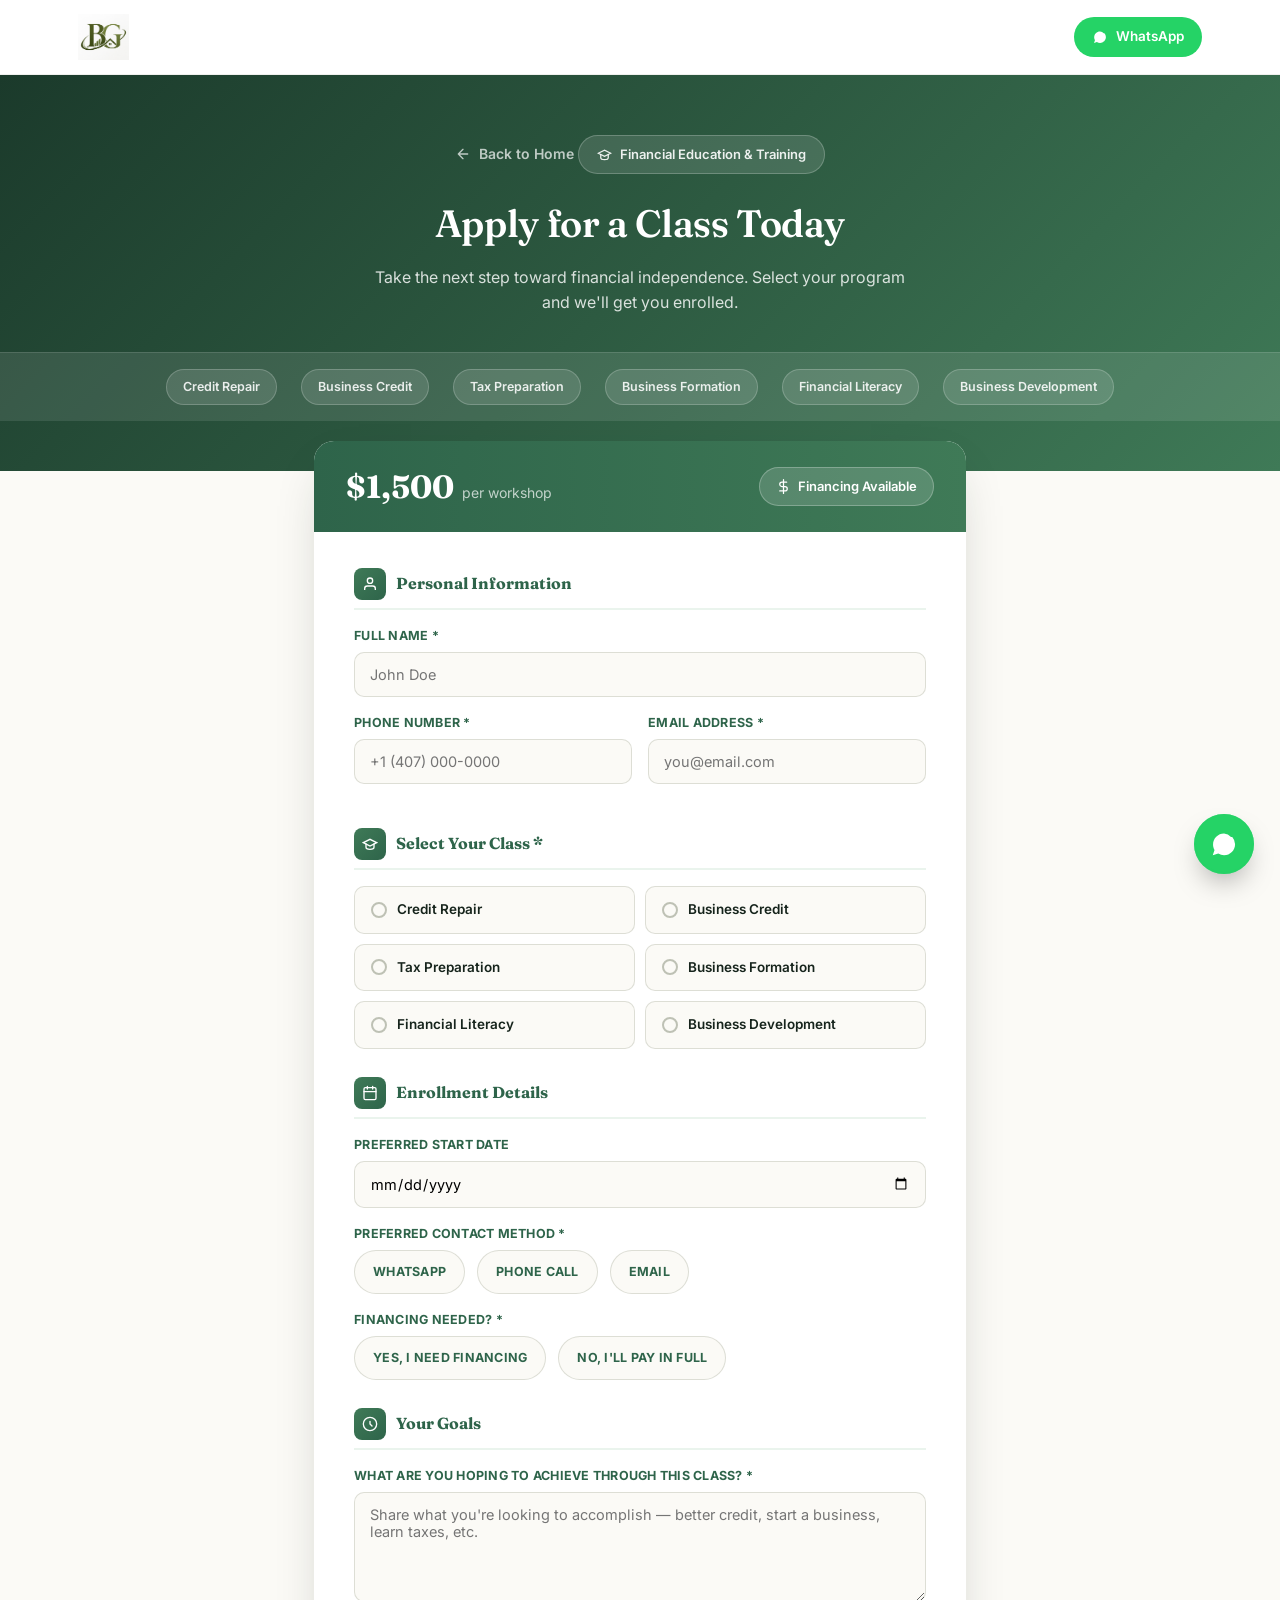
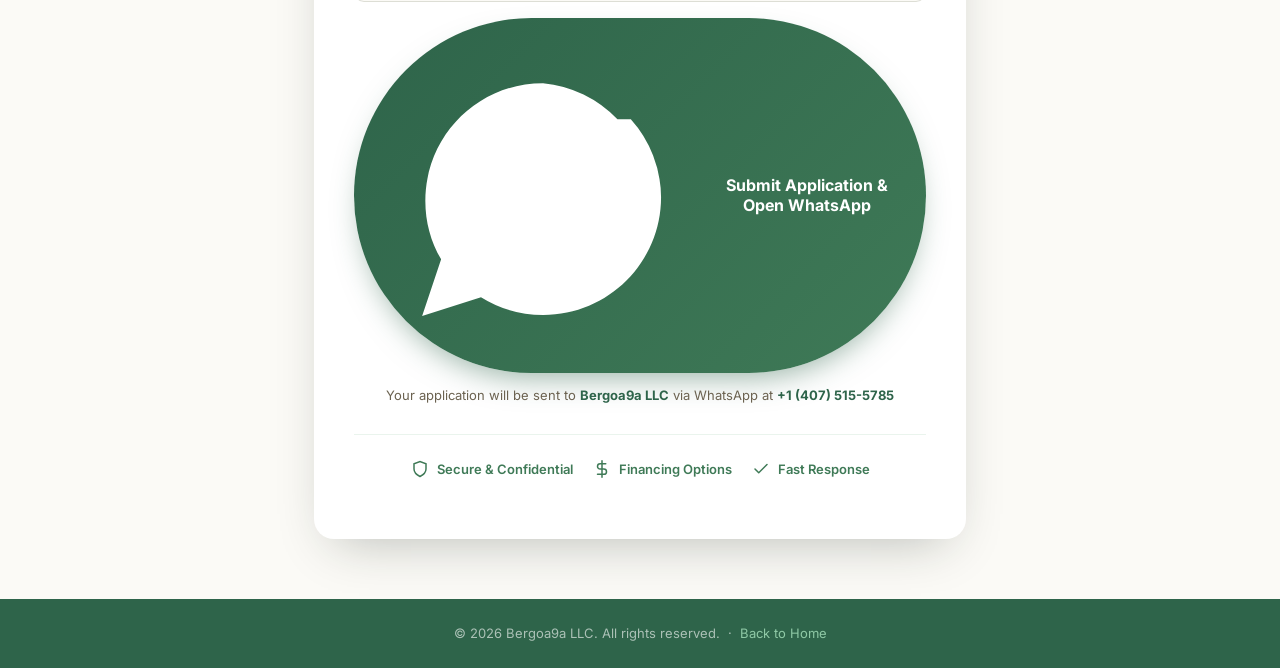
<file: class-application.html>
<!DOCTYPE html>
<html lang="en">
<head>
<meta charset="UTF-8">
<meta name="viewport" content="width=device-width, initial-scale=1.0">
<title>Class Application | Bergoa9a LLC Financial Education</title>
<link rel="icon" href="gbol.png" type="image/png" />
<meta name="description" content="Apply for Bergoa9a LLC's financial education classes and workshops. Credit repair, business credit, tax preparation, and more.">
<link rel="preconnect" href="https://fonts.googleapis.com">
<link href="https://fonts.googleapis.com/css2?family=Fraunces:opsz,wght@9..144,400;9..144,500;9..144,600;9..144,700&family=Inter:wght@400;500;600;700&display=swap" rel="stylesheet">
<link rel="stylesheet" href="style.css">
<style>
.app-page{min-height:100vh;background:var(--cream);}

.app-hero{
  background:linear-gradient(135deg,#1B3A2B 0%,#3F7A57 100%);
  padding:60px 0 50px;text-align:center;
}
.app-hero .back-link{
  display:inline-flex;align-items:center;gap:8px;color:rgba(255,255,255,0.7);
  font-size:14px;font-weight:600;margin-bottom:28px;transition:color .2s;
}
.app-hero .back-link:hover{color:#fff;}
.app-hero .back-link svg{width:16px;height:16px;}
.app-hero h1{color:#fff;font-size:clamp(26px,4vw,38px);margin-bottom:10px;}
.app-hero p{color:rgba(255,255,255,0.82);font-size:16px;max-width:540px;margin:0 auto;}
.app-hero .hero-badge{
  display:inline-flex;align-items:center;gap:8px;background:rgba(255,255,255,0.12);
  border:1px solid rgba(255,255,255,0.22);border-radius:999px;padding:8px 18px;
  color:rgba(255,255,255,0.9);font-size:13px;font-weight:600;margin-bottom:20px;
}

/* Classes showcase */
.classes-strip{
  background:rgba(255,255,255,0.1);border-top:1px solid rgba(255,255,255,0.12);
  padding:16px 0;margin-top:36px;overflow:hidden;
}
.classes-strip-inner{
  display:flex;gap:24px;justify-content:center;flex-wrap:wrap;padding:0 24px;
}
.class-pill{
  background:rgba(255,255,255,0.12);border:1px solid rgba(255,255,255,0.2);
  border-radius:999px;padding:7px 16px;font-size:12.5px;font-weight:600;
  color:rgba(255,255,255,0.88);white-space:nowrap;
}

.app-form-wrap{max-width:700px;margin:-30px auto 60px;padding:0 24px;}

.app-form-card{
  background:var(--white);border-radius:20px;
  box-shadow:0 20px 50px -20px rgba(22,36,28,0.3);overflow:hidden;
}

.price-banner{
  background:linear-gradient(90deg,var(--deep-green),var(--mid-green));
  padding:20px 32px;display:flex;align-items:center;justify-content:space-between;flex-wrap:wrap;gap:12px;
}
.price-banner .price-big{font-family:'Fraunces',serif;font-size:32px;font-weight:700;color:#fff;}
.price-banner .price-per{font-size:14px;color:rgba(255,255,255,0.7);margin-left:4px;}
.price-banner .finance-tag{
  background:rgba(255,255,255,0.15);border:1px solid rgba(255,255,255,0.25);
  border-radius:999px;padding:8px 16px;font-size:13px;font-weight:600;color:#fff;
  display:flex;align-items:center;gap:7px;
}

.form-inner{padding:36px 40px;}
@media(max-width:600px){.form-inner{padding:22px 18px;}}

.section-title{
  font-family:'Fraunces',serif;font-size:16px;font-weight:700;color:var(--deep-green);
  margin:28px 0 16px;padding-bottom:8px;border-bottom:2px solid var(--pale-green);
  display:flex;align-items:center;gap:10px;
}
.section-title:first-child{margin-top:0;}
.section-title .icon{
  width:32px;height:32px;border-radius:8px;flex-shrink:0;
  background:linear-gradient(135deg,var(--mid-green),var(--deep-green));
  display:flex;align-items:center;justify-content:center;
}
.section-title .icon svg{width:16px;height:16px;stroke:white;}

.form-row-2{display:grid;grid-template-columns:1fr 1fr;gap:16px;}
@media(max-width:600px){.form-row-2{grid-template-columns:1fr;}}

.field{display:flex;flex-direction:column;gap:6px;margin-bottom:16px;}
.field label{font-size:12.5px;font-weight:700;color:var(--deep-green);letter-spacing:0.02em;text-transform:uppercase;}
.field input,.field select,.field textarea{
  padding:13px 15px;border-radius:10px;border:1.5px solid rgba(51,64,31,0.15);
  font-family:'Inter',sans-serif;font-size:14.5px;background:var(--cream);
  transition:border-color .2s,box-shadow .2s;width:100%;
}
.field input:focus,.field select:focus,.field textarea:focus{
  border-color:var(--mid-green);outline:none;box-shadow:0 0 0 3px rgba(63,122,87,0.15);
}
.field textarea{resize:vertical;min-height:110px;}

/* Class cards selector */
.class-grid{display:grid;grid-template-columns:1fr 1fr;gap:10px;margin-bottom:16px;}
@media(max-width:500px){.class-grid{grid-template-columns:1fr;}}
.class-option{display:none;}
.class-label{
  display:flex;align-items:center;gap:10px;padding:12px 16px;
  border-radius:10px;border:1.5px solid rgba(51,64,31,0.15);background:var(--cream);
  cursor:pointer;transition:all .2s;font-size:13.5px;font-weight:600;color:var(--ink);
}
.class-label:hover{border-color:var(--mid-green);background:var(--pale-green);}
.class-option:checked + .class-label{
  border-color:var(--deep-green);background:var(--pale-green);color:var(--deep-green);
  box-shadow:0 0 0 3px rgba(63,122,87,0.12);
}
.class-label .dot{
  width:16px;height:16px;border-radius:50%;border:2px solid rgba(51,64,31,0.3);
  flex-shrink:0;transition:all .2s;
}
.class-option:checked + .class-label .dot{
  background:var(--deep-green);border-color:var(--deep-green);
}

.radio-row{display:flex;gap:12px;flex-wrap:wrap;}
.radio-opt{display:none;}
.radio-lbl{
  display:flex;align-items:center;gap:8px;padding:11px 18px;border-radius:999px;
  border:1.5px solid rgba(51,64,31,0.15);background:var(--cream);cursor:pointer;
  font-size:14px;font-weight:600;color:var(--ink);transition:all .2s;
}
.radio-lbl:hover{border-color:var(--mid-green);}
.radio-opt:checked + .radio-lbl{border-color:var(--deep-green);background:var(--pale-green);color:var(--deep-green);}

.submit-btn{
  width:100%;background:linear-gradient(135deg,var(--deep-green),var(--mid-green));
  color:var(--white);padding:17px 28px;border-radius:999px;font-size:16px;font-weight:700;
  border:none;cursor:pointer;display:flex;align-items:center;justify-content:center;gap:12px;
  transition:transform .2s,box-shadow .2s;margin-top:8px;
  box-shadow:0 14px 30px -10px rgba(46,100,74,0.5);
}
.submit-btn:hover{transform:translateY(-2px);box-shadow:0 18px 36px -12px rgba(46,100,74,0.6);}
.submit-note{text-align:center;font-size:13px;color:#6b6250;margin-top:12px;}
.submit-note strong{color:var(--deep-green);}
.trust-badges{display:flex;gap:20px;flex-wrap:wrap;justify-content:center;margin-top:28px;padding:24px;border-top:1px solid var(--pale-green);}
.trust-badge{display:flex;align-items:center;gap:8px;font-size:13px;font-weight:600;color:var(--mid-green);}
.trust-badge svg{width:18px;height:18px;flex-shrink:0;}
</style>
</head>
<body class="app-page">

<!-- Navbar -->
<header class="navbar" id="navbar">
  <div class="nav-inner">
    <a href="index.html" class="logo-link" aria-label="Bergoa9a LLC home">
      <img src="gbol.png" alt="Bergoa9a LLC logo"
           onerror="this.replaceWith(Object.assign(document.createElement('div'),{className:'logo-fallback',innerHTML:'<div class=badge>BG</div><div><span class=wordmark>Bergoa9a LLC</span><small>Loans · Classes · Credit Repair</small></div>'}))">
    </a>
    <div class="nav-actions">
      <a class="btn btn-whatsapp btn-small" href="https://wa.me/14075155785" target="_blank" rel="noopener">
        <svg viewBox="0 0 24 24" width="16" height="16" fill="currentColor"><path d="M17.6 6.3A8.8 8.8 0 0 0 12.04 3.6c-4.86 0-8.8 3.94-8.8 8.8 0 1.55.4 3.05 1.18 4.36L3 21l4.4-1.4a8.8 8.8 0 0 0 4.65 1.33h.01c4.86 0 8.8-3.94 8.8-8.8a8.8 8.8 0 0 0-2.26-5.83z"/></svg>
        WhatsApp
      </a>
    </div>
  </div>
</header>

<!-- Hero -->
<div class="app-hero">
  <div class="container" style="text-align:center;">
    <a href="index.html" class="back-link">
      <svg viewBox="0 0 24 24" fill="none" stroke="currentColor" stroke-width="2"><path d="M19 12H5M12 5l-7 7 7 7" stroke-linecap="round" stroke-linejoin="round"/></svg>
      Back to Home
    </a>
    <div class="hero-badge">
      <svg viewBox="0 0 24 24" fill="none" stroke="currentColor" stroke-width="2" width="15" height="15"><path d="M22 10L12 5 2 10l10 5 10-5z"/><path d="M6 12v5c0 1.66 2.7 3 6 3s6-1.34 6-3v-5" stroke-linecap="round"/></svg>
      Financial Education &amp; Training
    </div>
    <h1>Apply for a Class Today</h1>
    <p>Take the next step toward financial independence. Select your program and we'll get you enrolled.</p>
  </div>
  <div class="classes-strip">
    <div class="classes-strip-inner">
      <span class="class-pill">Credit Repair</span>
      <span class="class-pill">Business Credit</span>
      <span class="class-pill">Tax Preparation</span>
      <span class="class-pill">Business Formation</span>
      <span class="class-pill">Financial Literacy</span>
      <span class="class-pill">Business Development</span>
    </div>
  </div>
</div>

<!-- Form Card -->
<div class="app-form-wrap">
  <div class="app-form-card">

    <div class="price-banner">
      <div>
        <span class="price-big">$1,500</span>
        <span class="price-per">per workshop</span>
      </div>
      <div class="finance-tag">
        <svg viewBox="0 0 24 24" fill="none" stroke="currentColor" stroke-width="2" width="15" height="15"><path d="M12 1v22M17 5H9.5a3.5 3.5 0 0 0 0 7h5a3.5 3.5 0 0 1 0 7H6" stroke-linecap="round"/></svg>
        Financing Available
      </div>
    </div>

    <div class="form-inner">
      <form id="classForm" novalidate>

        <!-- Personal Information -->
        <div class="section-title">
          <div class="icon"><svg viewBox="0 0 24 24" fill="none" stroke="currentColor" stroke-width="2"><path d="M20 21v-2a4 4 0 0 0-4-4H8a4 4 0 0 0-4 4v2"/><circle cx="12" cy="7" r="4"/></svg></div>
          Personal Information
        </div>

        <div class="field">
          <label>Full Name *</label>
          <input type="text" name="fullName" required placeholder="John Doe">
        </div>
        <div class="form-row-2">
          <div class="field">
            <label>Phone Number *</label>
            <input type="tel" name="phone" required placeholder="+1 (407) 000-0000">
          </div>
          <div class="field">
            <label>Email Address *</label>
            <input type="email" name="email" required placeholder="you@email.com">
          </div>
        </div>

        <!-- Class Selection -->
        <div class="section-title">
          <div class="icon"><svg viewBox="0 0 24 24" fill="none" stroke="currentColor" stroke-width="2"><path d="M22 10L12 5 2 10l10 5 10-5z"/><path d="M6 12v5c0 1.66 2.7 3 6 3s6-1.34 6-3v-5" stroke-linecap="round"/></svg></div>
          Select Your Class *
        </div>

        <div class="class-grid">
          <div>
            <input type="radio" name="classSelected" id="cls1" value="Credit Repair Class" class="class-option">
            <label for="cls1" class="class-label"><span class="dot"></span>Credit Repair</label>
          </div>
          <div>
            <input type="radio" name="classSelected" id="cls2" value="Business Credit Class" class="class-option">
            <label for="cls2" class="class-label"><span class="dot"></span>Business Credit</label>
          </div>
          <div>
            <input type="radio" name="classSelected" id="cls3" value="Tax Preparation Class" class="class-option">
            <label for="cls3" class="class-label"><span class="dot"></span>Tax Preparation</label>
          </div>
          <div>
            <input type="radio" name="classSelected" id="cls4" value="Business Formation Class" class="class-option">
            <label for="cls4" class="class-label"><span class="dot"></span>Business Formation</label>
          </div>
          <div>
            <input type="radio" name="classSelected" id="cls5" value="Financial Literacy Class" class="class-option">
            <label for="cls5" class="class-label"><span class="dot"></span>Financial Literacy</label>
          </div>
          <div>
            <input type="radio" name="classSelected" id="cls6" value="Business Development Class" class="class-option">
            <label for="cls6" class="class-label"><span class="dot"></span>Business Development</label>
          </div>
        </div>

        <!-- Enrollment Details -->
        <div class="section-title">
          <div class="icon"><svg viewBox="0 0 24 24" fill="none" stroke="currentColor" stroke-width="2"><rect x="3" y="4" width="18" height="18" rx="2"/><path d="M16 2v4M8 2v4M3 10h18" stroke-linecap="round"/></svg></div>
          Enrollment Details
        </div>

        <div class="field">
          <label>Preferred Start Date</label>
          <input type="date" name="startDate">
        </div>

        <div class="field">
          <label>Preferred Contact Method *</label>
          <div class="radio-row">
            <input type="radio" name="contactMethod" id="cm1" value="WhatsApp" class="radio-opt">
            <label for="cm1" class="radio-lbl">WhatsApp</label>

            <input type="radio" name="contactMethod" id="cm2" value="Phone Call" class="radio-opt">
            <label for="cm2" class="radio-lbl">Phone Call</label>

            <input type="radio" name="contactMethod" id="cm3" value="Email" class="radio-opt">
            <label for="cm3" class="radio-lbl">Email</label>
          </div>
        </div>

        <div class="field">
          <label>Financing Needed? *</label>
          <div class="radio-row">
            <input type="radio" name="financing" id="fin1" value="Yes" class="radio-opt">
            <label for="fin1" class="radio-lbl">Yes, I need financing</label>

            <input type="radio" name="financing" id="fin2" value="No" class="radio-opt">
            <label for="fin2" class="radio-lbl">No, I'll pay in full</label>
          </div>
        </div>

        <!-- Goals -->
        <div class="section-title">
          <div class="icon"><svg viewBox="0 0 24 24" fill="none" stroke="currentColor" stroke-width="2"><circle cx="12" cy="12" r="10"/><path d="M12 8v4l3 3" stroke-linecap="round"/></svg></div>
          Your Goals
        </div>

        <div class="field">
          <label>What are you hoping to achieve through this class? *</label>
          <textarea name="goals" required placeholder="Share what you're looking to accomplish — better credit, start a business, learn taxes, etc."></textarea>
        </div>

        <button type="submit" class="submit-btn">
          <svg viewBox="0 0 24 24" fill="currentColor"><path d="M17.6 6.3A8.8 8.8 0 0 0 12.04 3.6c-4.86 0-8.8 3.94-8.8 8.8 0 1.55.4 3.05 1.18 4.36L3 21l4.4-1.4a8.8 8.8 0 0 0 4.65 1.33h.01c4.86 0 8.8-3.94 8.8-8.8a8.8 8.8 0 0 0-2.26-5.83z"/></svg>
          Submit Application &amp; Open WhatsApp
        </button>
        <p class="submit-note">Your application will be sent to <strong>Bergoa9a LLC</strong> via WhatsApp at <strong>+1 (407) 515-5785</strong></p>

        <div class="trust-badges">
          <div class="trust-badge">
            <svg viewBox="0 0 24 24" fill="none" stroke="currentColor" stroke-width="2"><path d="M12 22s8-4 8-10V5l-8-3-8 3v7c0 6 8 10 8 10z" stroke-linecap="round"/></svg>
            Secure &amp; Confidential
          </div>
          <div class="trust-badge">
            <svg viewBox="0 0 24 24" fill="none" stroke="currentColor" stroke-width="2"><path d="M12 1v22M17 5H9.5a3.5 3.5 0 0 0 0 7h5a3.5 3.5 0 0 1 0 7H6" stroke-linecap="round"/></svg>
            Financing Options
          </div>
          <div class="trust-badge">
            <svg viewBox="0 0 24 24" fill="none" stroke="currentColor" stroke-width="2"><path d="M20 6L9 17l-5-5" stroke-linecap="round" stroke-linejoin="round"/></svg>
            Fast Response
          </div>
        </div>

      </form>
    </div>
  </div>
</div>

<footer style="background:var(--deep-green);color:rgba(255,255,255,0.6);text-align:center;padding:24px;">
  <p style="font-size:13px;">© 2026 Bergoa9a LLC. All rights reserved. &nbsp;·&nbsp; <a href="index.html" style="color:var(--light-green);">Back to Home</a></p>
</footer>

<a class="wa-float" href="https://wa.me/14075155785" target="_blank" rel="noopener" aria-label="Chat on WhatsApp">
  <span class="wa-float-ring"></span>
  <svg viewBox="0 0 24 24" fill="currentColor"><path d="M17.6 6.3A8.8 8.8 0 0 0 12.04 3.6c-4.86 0-8.8 3.94-8.8 8.8 0 1.55.4 3.05 1.18 4.36L3 21l4.4-1.4a8.8 8.8 0 0 0 4.65 1.33h.01c4.86 0 8.8-3.94 8.8-8.8a8.8 8.8 0 0 0-2.26-5.83z"/></svg>
</a>

<div class="toast" id="toast"></div>

<script>
(function(){
  const WA = 'https://wa.me/14075155785?text=';
  const form = document.getElementById('classForm');
  const toast = document.getElementById('toast');

  function showToast(msg, isError){
    toast.textContent = msg;
    toast.style.background = isError ? '#c23' : 'var(--deep-green)';
    toast.classList.add('show');
    setTimeout(()=>toast.classList.remove('show'), 3800);
  }

  function v(name){ return (form.elements[name] && form.elements[name].value && form.elements[name].value.trim()) || ''; }

  function getRadio(name){
    const els = form.elements[name];
    if(!els) return '';
    for(let el of els){ if(el.checked) return el.value; }
    return '';
  }

  form.addEventListener('submit', function(e){
    e.preventDefault();

    const classSelected = getRadio('classSelected');
    const contactMethod = getRadio('contactMethod');
    const financing = getRadio('financing');

    if(!v('fullName') || !v('phone') || !v('email') || !classSelected || !contactMethod || !financing || !v('goals')){
      showToast('Please complete all required fields and select a class.', true);
      return;
    }

    const msg =
`Bergoa9a LLC CLASS APPLICATION

━━━ STUDENT INFORMATION ━━━
Name: ${v('fullName')}
Phone: ${v('phone')}
Email: ${v('email')}

━━━ CLASS DETAILS ━━━
Selected Class: ${classSelected}
Preferred Start Date: ${v('startDate') || 'Flexible'}
Preferred Contact: ${contactMethod}
Financing Needed: ${financing}

━━━ GOALS ━━━
${v('goals')}

Submitted via Bergoa9a LLC Website`;

    showToast('Thank you! Your information has been prepared and you are being redirected to WhatsApp.');
    setTimeout(()=>{
      window.open(WA + encodeURIComponent(msg), '_blank');
      form.reset();
    }, 900);
  });

  // Navbar scroll
  const navbar = document.getElementById('navbar');
  window.addEventListener('scroll', ()=>{
    navbar.classList.toggle('scrolled', window.scrollY > 80);
  });
})();
</script>
</body>
</html>
</file>
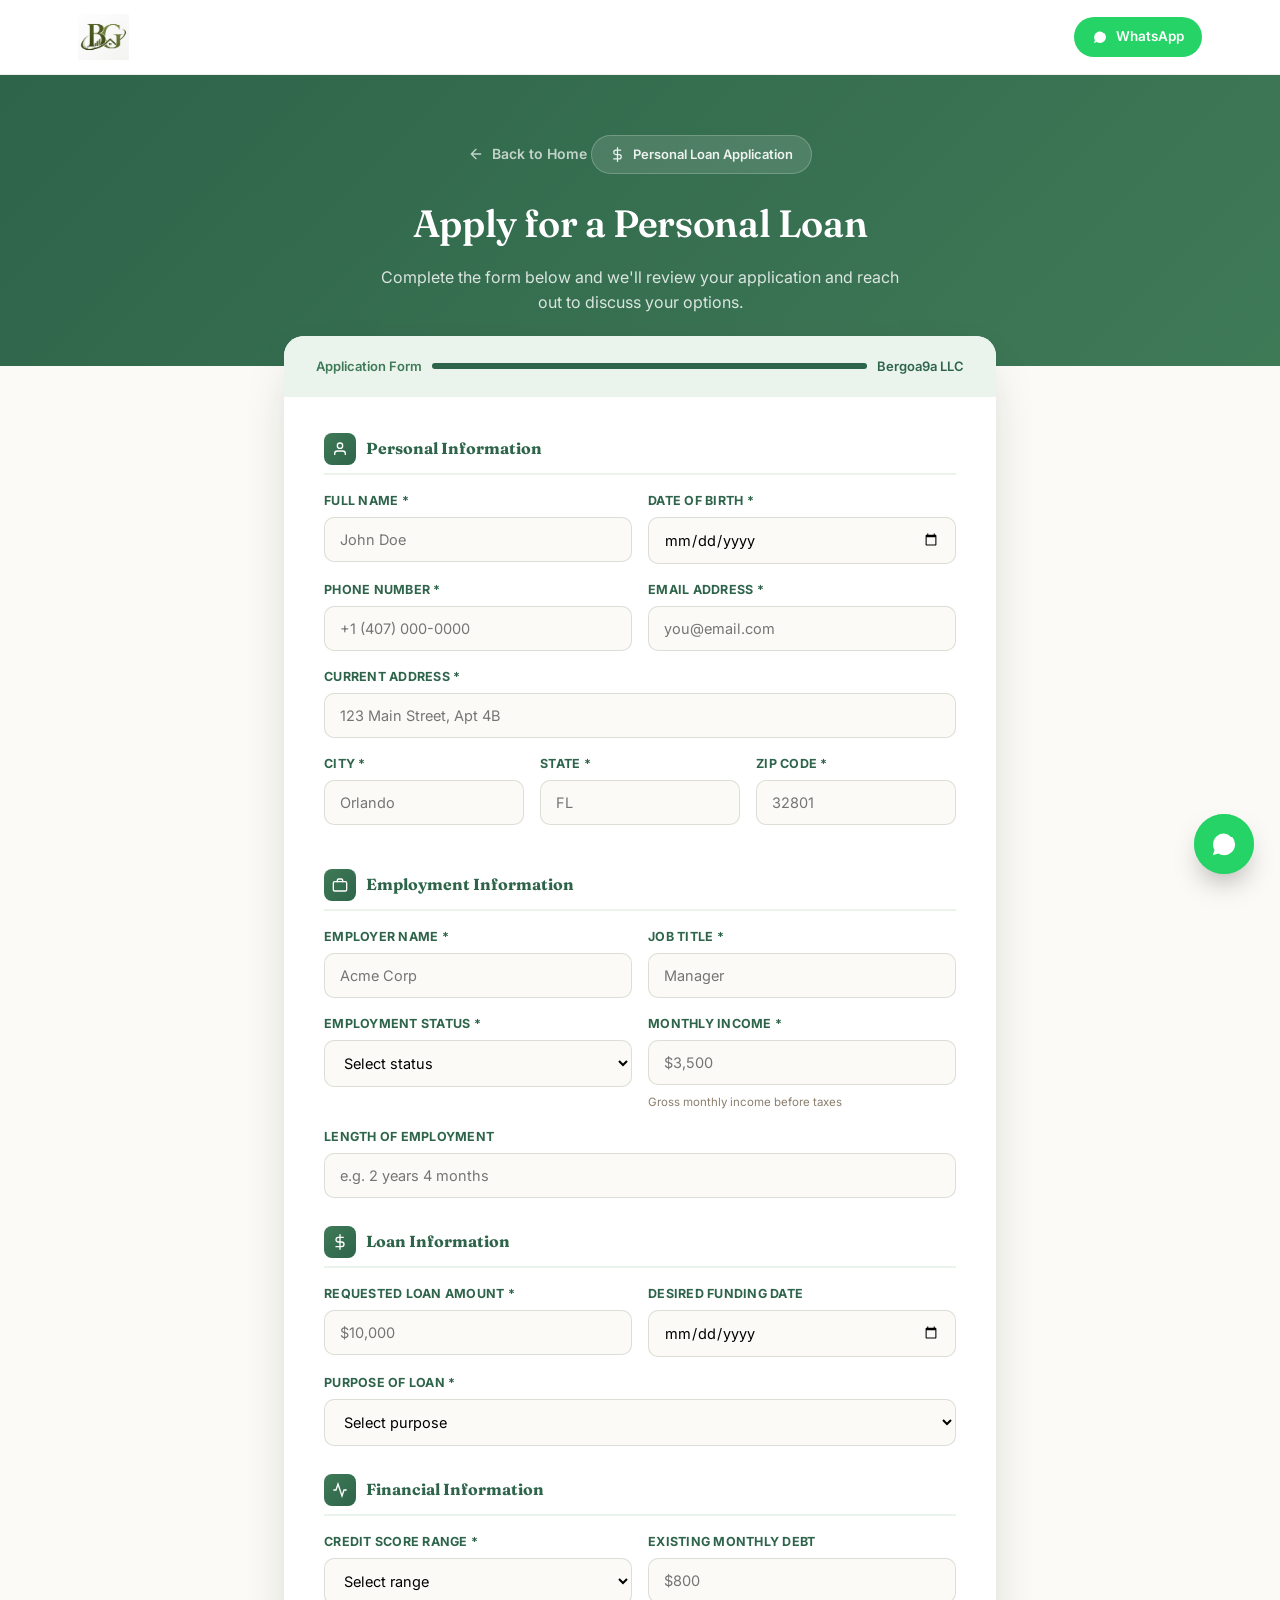
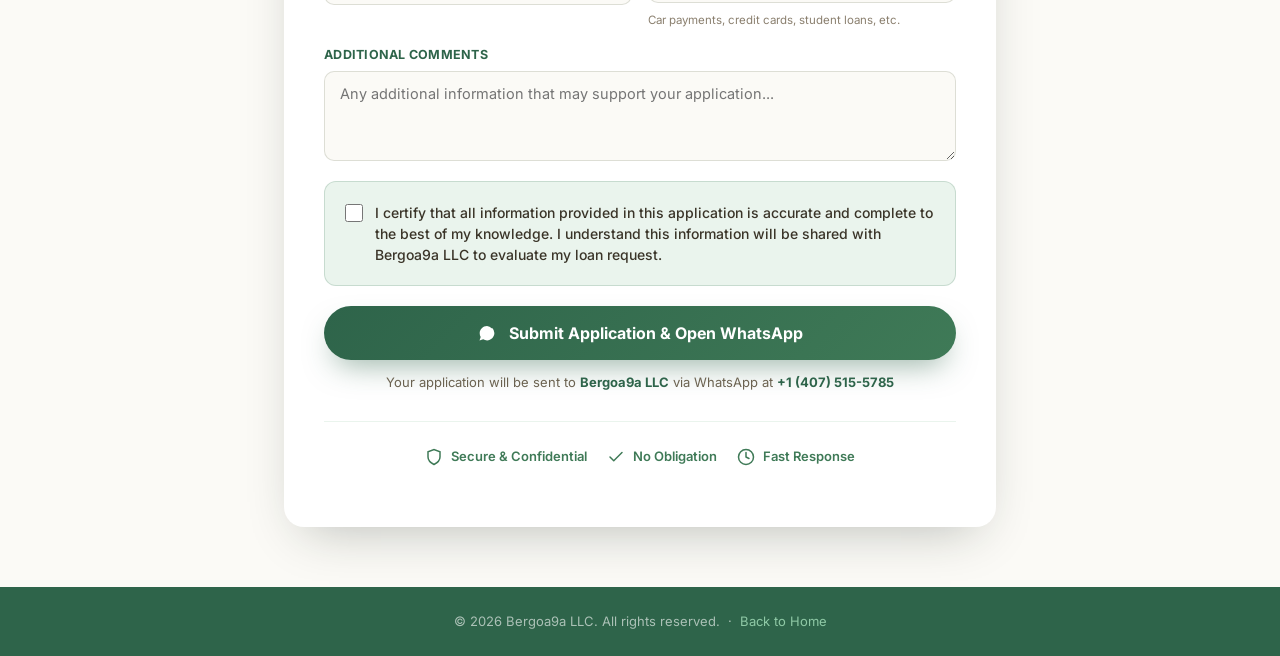
<file: personal-loan-application.html>
<!DOCTYPE html>
<html lang="en">
<head>
<meta charset="UTF-8">
<meta name="viewport" content="width=device-width, initial-scale=1.0">
<title>Personal Loan Application | Bergoa9a LLC</title>
<link rel="icon" href="gbol.png" type="image/png" />
<meta name="description" content="Apply for a personal loan with Bergoa9a LLC. Flexible financing solutions tailored to your needs.">
<link rel="preconnect" href="https://fonts.googleapis.com">
<link href="https://fonts.googleapis.com/css2?family=Fraunces:opsz,wght@9..144,400;9..144,500;9..144,600;9..144,700&family=Inter:wght@400;500;600;700&display=swap" rel="stylesheet">
<link rel="stylesheet" href="style.css">
<style>
/* ===== APPLICATION PAGE STYLES ===== */
.app-page{min-height:100vh;background:var(--cream);}

.app-hero{
  background:linear-gradient(135deg,var(--deep-green) 0%,var(--mid-green) 100%);
  padding:60px 0 50px;text-align:center;
}
.app-hero .back-link{
  display:inline-flex;align-items:center;gap:8px;color:rgba(255,255,255,0.7);
  font-size:14px;font-weight:600;margin-bottom:28px;transition:color .2s;
}
.app-hero .back-link:hover{color:var(--white);}
.app-hero .back-link svg{width:16px;height:16px;}
.app-hero h1{color:var(--white);font-size:clamp(26px,4vw,38px);margin-bottom:10px;}
.app-hero p{color:rgba(255,255,255,0.82);font-size:16px;max-width:520px;margin:0 auto;}
.app-hero .hero-badge{
  display:inline-flex;align-items:center;gap:8px;background:rgba(255,255,255,0.12);
  border:1px solid rgba(255,255,255,0.2);border-radius:999px;padding:8px 18px;
  color:rgba(255,255,255,0.9);font-size:13px;font-weight:600;margin-bottom:20px;
}

.app-form-wrap{max-width:760px;margin:-30px auto 60px;padding:0 24px;}

.app-form-card{
  background:var(--white);border-radius:20px;box-shadow:0 20px 50px -20px rgba(22,36,28,0.3);
  overflow:hidden;
}

.form-progress{
  background:var(--pale-green);padding:20px 32px;
  display:flex;align-items:center;gap:10px;flex-wrap:wrap;
}
.form-progress span{font-size:13px;font-weight:600;color:var(--mid-green);}
.progress-bar{flex:1;height:6px;background:rgba(63,122,87,0.2);border-radius:999px;min-width:80px;}
.progress-fill{height:100%;background:var(--deep-green);border-radius:999px;width:100%;}

.form-inner{padding:36px 40px;}
@media(max-width:600px){.form-inner{padding:24px 20px;}}

.section-title{
  font-family:'Fraunces',serif;font-size:16px;font-weight:700;color:var(--deep-green);
  margin:28px 0 16px;padding-bottom:8px;border-bottom:2px solid var(--pale-green);
  display:flex;align-items:center;gap:10px;
}
.section-title:first-child{margin-top:0;}
.section-title .icon{
  width:32px;height:32px;border-radius:8px;flex-shrink:0;
  background:linear-gradient(135deg,var(--mid-green),var(--deep-green));
  display:flex;align-items:center;justify-content:center;
}
.section-title .icon svg{width:16px;height:16px;stroke:white;}

.form-row-2{display:grid;grid-template-columns:1fr 1fr;gap:16px;}
.form-row-3{display:grid;grid-template-columns:1fr 1fr 1fr;gap:16px;}
@media(max-width:640px){
  .form-row-2,.form-row-3{grid-template-columns:1fr;}
}

.field{display:flex;flex-direction:column;gap:6px;margin-bottom:16px;}
.field label{font-size:12.5px;font-weight:700;color:var(--deep-green);letter-spacing:0.02em;text-transform:uppercase;}
.field input,.field select,.field textarea{
  padding:13px 15px;border-radius:10px;border:1.5px solid rgba(51,64,31,0.15);
  font-family:'Inter',sans-serif;font-size:14.5px;background:var(--cream);
  transition:border-color .2s,box-shadow .2s;width:100%;
}
.field input:focus,.field select:focus,.field textarea:focus{
  border-color:var(--mid-green);outline:none;box-shadow:0 0 0 3px rgba(63,122,87,0.15);
}
.field textarea{resize:vertical;min-height:90px;}
.field .hint{font-size:11.5px;color:#8a7f6e;margin-top:2px;}

.consent-block{
  background:var(--pale-green);border-radius:12px;padding:20px;margin:20px 0;
  border:1.5px solid rgba(63,122,87,0.2);
}
.consent-check{display:flex;align-items:flex-start;gap:12px;}
.consent-check input[type=checkbox]{width:18px;height:18px;flex-shrink:0;margin-top:2px;accent-color:var(--deep-green);}
.consent-check label{font-size:14px;color:#3a3428;font-weight:500;line-height:1.5;}

.submit-btn{
  width:100%;background:linear-gradient(135deg,var(--deep-green),var(--mid-green));
  color:var(--white);padding:17px 28px;border-radius:999px;font-size:16px;font-weight:700;
  border:none;cursor:pointer;display:flex;align-items:center;justify-content:center;gap:12px;
  transition:transform .2s,box-shadow .2s;margin-top:8px;box-shadow:0 14px 30px -10px rgba(46,100,74,0.5);
}
.submit-btn:hover{transform:translateY(-2px);box-shadow:0 18px 36px -12px rgba(46,100,74,0.6);}
.submit-btn svg{width:20px;height:20px;}

.submit-note{text-align:center;font-size:13px;color:#6b6250;margin-top:12px;}
.submit-note strong{color:var(--deep-green);}

.trust-badges{display:flex;gap:20px;flex-wrap:wrap;justify-content:center;margin-top:28px;padding:24px;border-top:1px solid var(--pale-green);}
.trust-badge{display:flex;align-items:center;gap:8px;font-size:13px;font-weight:600;color:var(--mid-green);}
.trust-badge svg{width:18px;height:18px;flex-shrink:0;}
</style>
</head>
<body class="app-page">

<!-- Minimal navbar -->
<header class="navbar" id="navbar">
  <div class="nav-inner">
    <a href="index.html" class="logo-link" aria-label="Bergoa9a LLC home">
      <img src="gbol.png" alt="Bergoa9a LLC logo"
           onerror="this.replaceWith(Object.assign(document.createElement('div'),{className:'logo-fallback',innerHTML:'<div class=badge>BG</div><div><span class=wordmark>Bergoa9a LLC</span><small>Loans · Classes · Credit Repair</small></div>'}))">
    </a>
    <div class="nav-actions">
      <a class="btn btn-whatsapp btn-small" href="https://wa.me/14075155785" target="_blank" rel="noopener">
        <svg viewBox="0 0 24 24" width="16" height="16" fill="currentColor"><path d="M17.6 6.3A8.8 8.8 0 0 0 12.04 3.6c-4.86 0-8.8 3.94-8.8 8.8 0 1.55.4 3.05 1.18 4.36L3 21l4.4-1.4a8.8 8.8 0 0 0 4.65 1.33h.01c4.86 0 8.8-3.94 8.8-8.8a8.8 8.8 0 0 0-2.26-5.83z"/></svg>
        WhatsApp
      </a>
    </div>
  </div>
</header>

<!-- Hero -->
<div class="app-hero">
  <div class="container" style="text-align:center;">
    <a href="index.html" class="back-link">
      <svg viewBox="0 0 24 24" fill="none" stroke="currentColor" stroke-width="2"><path d="M19 12H5M12 5l-7 7 7 7" stroke-linecap="round" stroke-linejoin="round"/></svg>
      Back to Home
    </a>
    <div class="hero-badge">
      <svg viewBox="0 0 24 24" fill="none" stroke="currentColor" stroke-width="2" width="15" height="15"><path d="M12 1v22M17 5H9.5a3.5 3.5 0 0 0 0 7h5a3.5 3.5 0 0 1 0 7H6" stroke-linecap="round"/></svg>
      Personal Loan Application
    </div>
    <h1>Apply for a Personal Loan</h1>
    <p>Complete the form below and we'll review your application and reach out to discuss your options.</p>
  </div>
</div>

<!-- Application Form -->
<div class="app-form-wrap">
  <div class="app-form-card">

    <div class="form-progress">
      <span>Application Form</span>
      <div class="progress-bar"><div class="progress-fill"></div></div>
      <span style="color:var(--deep-green);">Bergoa9a LLC</span>
    </div>

    <div class="form-inner">
      <form id="loanForm" novalidate>

        <!-- Personal Information -->
        <div class="section-title">
          <div class="icon"><svg viewBox="0 0 24 24" fill="none" stroke="currentColor" stroke-width="2"><path d="M20 21v-2a4 4 0 0 0-4-4H8a4 4 0 0 0-4 4v2"/><circle cx="12" cy="7" r="4"/></svg></div>
          Personal Information
        </div>

        <div class="form-row-2">
          <div class="field">
            <label>Full Name *</label>
            <input type="text" name="fullName" required placeholder="John Doe">
          </div>
          <div class="field">
            <label>Date of Birth *</label>
            <input type="date" name="dob" required>
          </div>
        </div>
        <div class="form-row-2">
          <div class="field">
            <label>Phone Number *</label>
            <input type="tel" name="phone" required placeholder="+1 (407) 000-0000">
          </div>
          <div class="field">
            <label>Email Address *</label>
            <input type="email" name="email" required placeholder="you@email.com">
          </div>
        </div>
        <div class="field">
          <label>Current Address *</label>
          <input type="text" name="address" required placeholder="123 Main Street, Apt 4B">
        </div>
        <div class="form-row-3">
          <div class="field">
            <label>City *</label>
            <input type="text" name="city" required placeholder="Orlando">
          </div>
          <div class="field">
            <label>State *</label>
            <input type="text" name="state" required placeholder="FL">
          </div>
          <div class="field">
            <label>ZIP Code *</label>
            <input type="text" name="zip" required placeholder="32801">
          </div>
        </div>

        <!-- Employment Information -->
        <div class="section-title">
          <div class="icon"><svg viewBox="0 0 24 24" fill="none" stroke="currentColor" stroke-width="2"><rect x="2" y="7" width="20" height="14" rx="2"/><path d="M16 7V5a2 2 0 0 0-2-2h-4a2 2 0 0 0-2 2v2" stroke-linecap="round"/></svg></div>
          Employment Information
        </div>

        <div class="form-row-2">
          <div class="field">
            <label>Employer Name *</label>
            <input type="text" name="employer" required placeholder="Acme Corp">
          </div>
          <div class="field">
            <label>Job Title *</label>
            <input type="text" name="jobTitle" required placeholder="Manager">
          </div>
        </div>
        <div class="form-row-2">
          <div class="field">
            <label>Employment Status *</label>
            <select name="employmentStatus" required>
              <option value="" disabled selected>Select status</option>
              <option>Full-Time Employee</option>
              <option>Part-Time Employee</option>
              <option>Self-Employed</option>
              <option>Contractor / Freelancer</option>
              <option>Retired</option>
              <option>Unemployed</option>
              <option>Other</option>
            </select>
          </div>
          <div class="field">
            <label>Monthly Income *</label>
            <input type="text" name="monthlyIncome" required placeholder="$3,500">
            <span class="hint">Gross monthly income before taxes</span>
          </div>
        </div>
        <div class="field">
          <label>Length of Employment</label>
          <input type="text" name="employmentLength" placeholder="e.g. 2 years 4 months">
        </div>

        <!-- Loan Information -->
        <div class="section-title">
          <div class="icon"><svg viewBox="0 0 24 24" fill="none" stroke="currentColor" stroke-width="2"><path d="M12 1v22M17 5H9.5a3.5 3.5 0 0 0 0 7h5a3.5 3.5 0 0 1 0 7H6" stroke-linecap="round"/></svg></div>
          Loan Information
        </div>

        <div class="form-row-2">
          <div class="field">
            <label>Requested Loan Amount *</label>
            <input type="text" name="loanAmount" required placeholder="$10,000">
          </div>
          <div class="field">
            <label>Desired Funding Date</label>
            <input type="date" name="fundingDate">
          </div>
        </div>
        <div class="field">
          <label>Purpose of Loan *</label>
          <select name="loanPurpose" required>
            <option value="" disabled selected>Select purpose</option>
            <option>Debt Consolidation</option>
            <option>Home Improvement</option>
            <option>Medical Expenses</option>
            <option>Vehicle Purchase</option>
            <option>Education</option>
            <option>Business Investment</option>
            <option>Emergency / Unexpected Expenses</option>
            <option>Travel</option>
            <option>Other</option>
          </select>
        </div>

        <!-- Financial Information -->
        <div class="section-title">
          <div class="icon"><svg viewBox="0 0 24 24" fill="none" stroke="currentColor" stroke-width="2"><polyline points="22 12 18 12 15 21 9 3 6 12 2 12"/></svg></div>
          Financial Information
        </div>

        <div class="form-row-2">
          <div class="field">
            <label>Credit Score Range *</label>
            <select name="creditScore" required>
              <option value="" disabled selected>Select range</option>
              <option>Below 580 (Poor)</option>
              <option>580–669 (Fair)</option>
              <option>670–739 (Good)</option>
              <option>740–799 (Very Good)</option>
              <option>800+ (Exceptional)</option>
              <option>I don't know</option>
            </select>
          </div>
          <div class="field">
            <label>Existing Monthly Debt</label>
            <input type="text" name="monthlyDebt" placeholder="$800">
            <span class="hint">Car payments, credit cards, student loans, etc.</span>
          </div>
        </div>
        <div class="field">
          <label>Additional Comments</label>
          <textarea name="comments" placeholder="Any additional information that may support your application..."></textarea>
        </div>

        <!-- Consent -->
        <div class="consent-block">
          <div class="consent-check">
            <input type="checkbox" id="loanConsent" name="consent" required>
            <label for="loanConsent">I certify that all information provided in this application is accurate and complete to the best of my knowledge. I understand this information will be shared with Bergoa9a LLC to evaluate my loan request.</label>
          </div>
        </div>

        <button type="submit" class="submit-btn" id="loanSubmitBtn">
          <svg viewBox="0 0 24 24" fill="currentColor"><path d="M17.6 6.3A8.8 8.8 0 0 0 12.04 3.6c-4.86 0-8.8 3.94-8.8 8.8 0 1.55.4 3.05 1.18 4.36L3 21l4.4-1.4a8.8 8.8 0 0 0 4.65 1.33h.01c4.86 0 8.8-3.94 8.8-8.8a8.8 8.8 0 0 0-2.26-5.83z"/></svg>
          Submit Application &amp; Open WhatsApp
        </button>
        <p class="submit-note">Your application will be sent to <strong>Bergoa9a LLC</strong> via WhatsApp at <strong>+1 (407) 515-5785</strong></p>

        <div class="trust-badges">
          <div class="trust-badge">
            <svg viewBox="0 0 24 24" fill="none" stroke="currentColor" stroke-width="2"><path d="M12 22s8-4 8-10V5l-8-3-8 3v7c0 6 8 10 8 10z" stroke-linecap="round"/></svg>
            Secure &amp; Confidential
          </div>
          <div class="trust-badge">
            <svg viewBox="0 0 24 24" fill="none" stroke="currentColor" stroke-width="2"><path d="M20 6L9 17l-5-5" stroke-linecap="round" stroke-linejoin="round"/></svg>
            No Obligation
          </div>
          <div class="trust-badge">
            <svg viewBox="0 0 24 24" fill="none" stroke="currentColor" stroke-width="2"><circle cx="12" cy="12" r="10"/><path d="M12 6v6l4 2" stroke-linecap="round" stroke-linejoin="round"/></svg>
            Fast Response
          </div>
        </div>

      </form>
    </div>
  </div>
</div>

<!-- Simple footer -->
<footer style="background:var(--deep-green);color:rgba(255,255,255,0.6);text-align:center;padding:24px;">
  <p style="font-size:13px;">© 2026 Bergoa9a LLC. All rights reserved. &nbsp;·&nbsp; <a href="index.html" style="color:var(--light-green);">Back to Home</a></p>
</footer>

<a class="wa-float" href="https://wa.me/14075155785" target="_blank" rel="noopener" aria-label="Chat on WhatsApp">
  <span class="wa-float-ring"></span>
  <svg viewBox="0 0 24 24" fill="currentColor"><path d="M17.6 6.3A8.8 8.8 0 0 0 12.04 3.6c-4.86 0-8.8 3.94-8.8 8.8 0 1.55.4 3.05 1.18 4.36L3 21l4.4-1.4a8.8 8.8 0 0 0 4.65 1.33h.01c4.86 0 8.8-3.94 8.8-8.8a8.8 8.8 0 0 0-2.26-5.83z"/></svg>
</a>

<div class="toast" id="toast"></div>

<script>
(function(){
  const WA = 'https://wa.me/14075155785?text=';

  const form = document.getElementById('loanForm');
  const toast = document.getElementById('toast');

  function showToast(msg, isError){
    toast.textContent = msg;
    toast.style.background = isError ? '#c23' : 'var(--deep-green)';
    toast.classList.add('show');
    setTimeout(()=>toast.classList.remove('show'), 3800);
  }

  function v(name){ return (form.elements[name] && form.elements[name].value.trim()) || ''; }

  form.addEventListener('submit', function(e){
    e.preventDefault();

    if(!v('fullName') || !v('phone') || !v('email') || !v('loanAmount') || !v('loanPurpose') || !v('employmentStatus') || !v('creditScore')){
      showToast('Please complete all required fields.', true);
      return;
    }
    if(!form.elements['consent'].checked){
      showToast('Please certify that your information is accurate.', true);
      return;
    }

    const msg =
`Bergoa9a LLC PERSONAL LOAN APPLICATION

━━━ APPLICANT INFORMATION ━━━
Name: ${v('fullName')}
Date of Birth: ${v('dob')}
Phone: ${v('phone')}
Email: ${v('email')}
Address: ${v('address')}, ${v('city')}, ${v('state')} ${v('zip')}

━━━ EMPLOYMENT ━━━
Employer: ${v('employer')}
Position: ${v('jobTitle')}
Status: ${v('employmentStatus')}
Monthly Income: ${v('monthlyIncome')}
Employment Length: ${v('employmentLength') || 'Not specified'}

━━━ LOAN DETAILS ━━━
Requested Amount: ${v('loanAmount')}
Loan Purpose: ${v('loanPurpose')}
Desired Funding Date: ${v('fundingDate') || 'Flexible'}

━━━ FINANCIAL INFORMATION ━━━
Credit Score Range: ${v('creditScore')}
Monthly Debt: ${v('monthlyDebt') || 'Not specified'}

━━━ ADDITIONAL COMMENTS ━━━
${v('comments') || 'None'}

Submitted via Bergoa9a LLC Website`;

    showToast('Thank you! Your information has been prepared and you are being redirected to WhatsApp.');
    setTimeout(()=>{
      window.open(WA + encodeURIComponent(msg), '_blank');
      form.reset();
    }, 900);
  });

  // Navbar scroll
  const navbar = document.getElementById('navbar');
  window.addEventListener('scroll', ()=>{
    navbar.classList.toggle('scrolled', window.scrollY > 80);
  });
})();
</script>
</body>
</html>
</file>
<file: style.css>
:root{
    --deep-green:#2e644a;
    --deep-green-2:#29573f;
    --mid-green:#3F7A57;
    --light-green:#8FC9A6;
    --pale-green:#EAF4ED;
    --cream:#FBFAF6;
    --gold:#C9A24B;
    --ink:#16241C;
    --white:#FFFFFF;
    --radius:14px;
    --shadow: 0 18px 40px -20px rgba(22,36,28,0.35);
    --ease: cubic-bezier(.22,.61,.36,1);
  }
  *{margin:0;padding:0;box-sizing:border-box;}
  html{scroll-behavior:smooth;}
  body{
    font-family:'Inter',sans-serif;
    color:var(--ink);
    background:var(--cream);
    line-height:1.6;
    -webkit-font-smoothing:antialiased;
  }
  h1,h2,h3,.display{
    font-family:'Fraunces',serif;
    font-weight:600;
    letter-spacing:-0.01em;
    color:var(--deep-green);
  }
  a{color:inherit;text-decoration:none;}
  img{max-width:100%;display:block;}
  .container{max-width:1180px;margin:0 auto;padding:0 28px;}
  button{font-family:'Inter',sans-serif;cursor:pointer;border:none;}
  :focus-visible{outline:3px solid var(--gold);outline-offset:2px;}

  /* ===== ENTRANCE + SCROLL REVEAL ===== */
  .reveal-init{
    opacity:0;transform:translateY(22px);
    animation:fadeSlideUp .8s var(--ease) forwards;
  }
  .reveal-init-delay{animation-delay:.18s;}
  @keyframes fadeSlideUp{
    to{opacity:1;transform:translateY(0);}
  }
  .reveal{
    opacity:0;transform:translateY(28px);
    transition:opacity .7s var(--ease), transform .7s var(--ease);
  }
  .reveal.in-view{opacity:1;transform:translateY(0);}
  .service-grid .reveal:nth-child(2){transition-delay:.08s;}
  .service-grid .reveal:nth-child(3){transition-delay:.16s;}
  .why-grid .why-card:nth-child(2){transition-delay:.08s;}
  .why-grid .why-card:nth-child(3){transition-delay:.16s;}
  .steps-grid .step-card:nth-of-type(2){transition-delay:.1s;}
  .steps-grid .step-card:nth-of-type(3){transition-delay:.2s;}

  
  /* ===== NAVBAR ===== */
  header.navbar{
    position:sticky;top:0;z-index:1000;
    background:rgb(255, 255, 255);
    backdrop-filter:blur(10px);
    border-bottom:1px solid rgba(51,64,31,0.08);
    transition:box-shadow .35s var(--ease), padding .35s var(--ease), background .35s var(--ease);
  }
  header.navbar.scrolled{
    background:rgb(255, 255, 255);
    box-shadow:0 12px 30px -22px rgba(42,35,22,0.45);
  }
  header.navbar.scrolled .nav-inner{padding:9px 28px;}
  .nav-inner{
    display:flex;align-items:center;justify-content:space-between;
    padding:14px 28px;max-width:1180px;margin:0 auto;
    transition:padding .35s var(--ease);
  }
  .logo-link{display:flex;align-items:center;gap:10px;}
  .logo-link img{height:46px;width:auto;transition:height .35s var(--ease);}
  header.navbar.scrolled .logo-link img{height:38px;}
  .logo-fallback{
    display:flex;align-items:center;gap:10px;
  }
  .logo-fallback .badge{
    width:42px;height:42px;border-radius:50%;
    background:linear-gradient(160deg,var(--mid-green),var(--deep-green));
    display:flex;align-items:center;justify-content:center;
    color:var(--white);font-family:'Fraunces',serif;font-weight:700;font-size:16px;
  }
  .logo-fallback span.wordmark{
    font-family:'Fraunces',serif;font-weight:700;font-size:19px;color:var(--deep-green);
    line-height:1;
  }
  .logo-fallback small{display:block;font-size:9px;letter-spacing:0.12em;color:var(--mid-green);font-weight:600;text-transform:uppercase;font-family:'Inter',sans-serif;}

  nav.menu{display:flex;align-items:center;gap:30px;}
  nav.menu a{font-size:15px;font-weight:500;color:var(--ink);position:relative;padding:4px 0;transition:color .2s ease;}
  nav.menu a:hover{color:var(--deep-green);}
  nav.menu a::after{
    content:"";position:absolute;left:0;bottom:-2px;width:0;height:2px;
    background:var(--gold);transition:width .25s var(--ease);
  }
  nav.menu a:hover::after{width:100%;}

  .nav-actions{display:flex;align-items:center;gap:16px;}
  .btn{
    display:inline-flex;align-items:center;justify-content:center;gap:8px;
    padding:13px 26px;border-radius:999px;font-weight:600;font-size:14.5px;
    transition:transform .25s var(--ease), box-shadow .25s var(--ease), background .25s var(--ease);
    position:relative;overflow:hidden;
  }
  .btn svg{transition:transform .25s var(--ease);}
  .btn:active{transform:scale(.96);}
  .btn-primary{background:var(--deep-green);color:var(--white);box-shadow:var(--shadow);}
  .btn-primary:hover{background:var(--deep-green-2);transform:translateY(-2px);box-shadow:0 20px 36px -16px rgba(42,35,22,0.5);}
  .btn-primary:hover svg{transform:translateX(3px);}
  .btn-whatsapp{background:#25D366;color:var(--white);}
  .btn-whatsapp:hover{background:#1ebd5a;transform:translateY(-2px);box-shadow:0 16px 30px -14px rgba(37,211,102,0.55);}
  .btn-secondary{
    background:transparent;color:var(--deep-green);border:1.5px solid var(--deep-green);
  }
  .btn-secondary:hover{background:var(--deep-green);color:var(--white);transform:translateY(-2px);}
  .btn-small{padding:9px 18px;font-size:13.5px;}
  .btn-card{
    width:100%;background:var(--pale-green);color:var(--deep-green);
    border:1.5px solid rgba(51,64,31,0.16);justify-content:space-between;
    font-size:14px;padding:13px 20px;
  }
  .btn-card svg{width:14px;height:14px;}
  .btn-card:hover{background:var(--deep-green);color:var(--white);border-color:var(--deep-green);transform:translateY(-2px);}
  .btn-card:hover svg{transform:translateX(4px);}

  .hamburger{display:none;flex-direction:column;gap:5px;background:none;width:30px;}
  .hamburger span{display:block;height:2.5px;background:var(--deep-green);border-radius:2px;transition:transform .2s ease, opacity .2s ease;}

  /* ===== HERO ===== */
  .hero{
    position:relative;overflow:hidden;
    background:linear-gradient(180deg,var(--cream) 0%, var(--pale-green) 100%);
    padding:90px 0 0;
  }
  .hero-inner{
    max-width:1180px;margin:0 auto;padding:0 28px;
    display:grid;grid-template-columns:1.05fr 0.95fr;gap:50px;align-items:center;
  }
  .eyebrow{
    display:inline-flex;align-items:center;gap:8px;
    font-size:12.5px;font-weight:700;letter-spacing:0.14em;text-transform:uppercase;
    color:var(--mid-green);margin-bottom:18px;
  }
  .eyebrow::before{content:"";width:26px;height:1.5px;background:var(--gold);display:inline-block;}
  .hero h1{font-size:clamp(34px,4.6vw,54px);line-height:1.08;margin-bottom:22px;}
  .hero h1 em{font-style:normal;color:var(--mid-green);}
  .hero p.lead{font-size:17.5px;color:#4a4234;max-width:480px;margin-bottom:32px;}
  .hero-ctas{display:flex;gap:14px;flex-wrap:wrap;margin-bottom:36px;}
  .hero-stats{display:flex;gap:34px;flex-wrap:wrap;}
  .hero-stats div{display:flex;flex-direction:column;}
  .hero-stats strong{font-family:'Fraunces',serif;font-size:26px;color:var(--deep-green);}
  .hero-stats span{font-size:12.5px;color:#6b6250;}

  .hero-visual{position:relative;}
  .hero-visual .frame{
    border-radius:24px;overflow:hidden;box-shadow:var(--shadow);
    border:1px solid rgba(51,64,31,0.08);
  }
  .hero-visual .frame img{width:100%;height:440px;object-fit:cover;display:block;}
  .img-zoom{animation:slowZoom 16s ease-in-out infinite alternate;}
  @keyframes slowZoom{
    from{transform:scale(1);}
    to{transform:scale(1.08);}
  }
  .growth-card{
    position:absolute;bottom:-26px;left:-26px;
    background:var(--white);border-radius:var(--radius);padding:18px 20px;
    box-shadow:var(--shadow);display:flex;align-items:center;gap:14px;
    border:1px solid rgba(51,64,31,0.06);
    animation:fadeSlideUp .8s var(--ease) .4s both;
  }
  .growth-card svg{width:46px;height:46px;}
  .growth-card strong{display:block;font-family:'Fraunces',serif;font-size:18px;color:var(--deep-green);}
  .growth-card span{font-size:12px;color:#6b6250;}

  .hero-wave{display:block;width:100%;margin-top:70px;}

  /* ===== SECTION SHARED ===== */
  section{padding:90px 0;}
  .section-head{max-width:640px;margin:0 auto 56px;text-align:center;}
  .section-head .eyebrow{justify-content:center;}
  .section-head .eyebrow::before{display:none;}
  .section-head h2{font-size:clamp(28px,3.4vw,38px);margin-bottom:14px;}
  .section-head p{color:#544c3a;font-size:16px;}

  /* ==========================================
   PERSONAL LOAN FINANCING EVALUATION
   ========================================== */

.financing-eval {
  width: 100%;
  padding: 80px 20px;
  background: var(--cream);
}

.financing-eval-wrap {
  width: 100%;
  max-width: 1050px;
  margin: 0 auto;
}

.financing-eval-card {
  position: relative;
  padding: 55px;
  background: var(--white);
  border: 1px solid rgba(46, 100, 74, 0.12);
  border-radius: 24px;
  box-shadow: 0 24px 60px -30px rgba(22, 36, 28, 0.35);
  text-align: center;
  overflow: hidden;
}

.financing-eval-card::before {
  content: "";
  position: absolute;
  top: 0;
  left: 0;
  right: 0;
  height: 5px;
  background: linear-gradient(
    90deg,
    var(--deep-green),
    var(--gold)
  );
}

.financing-eval-icon {
  width: 68px;
  height: 68px;
  margin: 0 auto 24px;
  display: flex;
  align-items: center;
  justify-content: center;
  border-radius: 50%;
  background: var(--pale-green);
  color: var(--deep-green);
}

.financing-eval-icon svg {
  width: 34px;
  height: 34px;
}

.financing-eval-card h2 {
  max-width: 750px;
  margin: 0 auto 16px;
  font-size: clamp(30px, 4vw, 44px);
  line-height: 1.15;
}

.fin-subtitle {
  max-width: 760px;
  margin: 0 auto 28px;
  color: #5c665f;
  font-size: 16px;
  line-height: 1.7;
}

.fin-explain {
  max-width: 800px;
  margin: 0 auto 30px;
  text-align: left;
  padding: 24px;
  border-radius: 14px;
  background: var(--pale-green);
  border-left: 4px solid var(--deep-green);
}

.fin-explain p {
  margin-bottom: 12px;
  color: var(--ink);
  font-size: 14px;
  line-height: 1.7;
}

.fin-explain p:last-child {
  margin-bottom: 0;
}

.fin-check-grid {
  max-width: 850px;
  margin: 30px auto;
  display: grid;
  grid-template-columns: repeat(2, 1fr);
  gap: 14px;
  text-align: left;
}

.fin-check-item {
  display: flex;
  align-items: flex-start;
  gap: 12px;
  padding: 16px;
  border: 1px solid rgba(46, 100, 74, 0.1);
  border-radius: 12px;
  background: #fff;
}

.check-ic {
  flex: 0 0 25px;
  width: 25px;
  height: 25px;
  display: flex;
  align-items: center;
  justify-content: center;
  border-radius: 50%;
  background: var(--deep-green);
  color: var(--white);
}

.check-ic svg {
  width: 15px;
  height: 15px;
}

.fin-check-item .txt {
  color: var(--ink);
  font-size: 14px;
  line-height: 1.5;
}

.fin-legal-box {
  max-width: 800px;
  margin: 30px auto;
  padding: 16px 20px;
  border-radius: 10px;
  background: #f8f7f2;
  border: 1px solid rgba(201, 162, 75, 0.25);
}

.fin-legal-box p {
  margin: 0;
  color: #62675f;
  font-size: 13px;
  line-height: 1.6;
}

.fin-cta-btn {
  display: inline-flex;
  align-items: center;
  justify-content: center;
  gap: 10px;
  margin-top: 12px;
  padding: 15px 28px;
  border-radius: 999px;
  background: var(--deep-green);
  color: var(--white);
  font-size: 15px;
  font-weight: 700;
  box-shadow: 0 16px 30px -16px rgba(46, 100, 74, 0.6);
  transition:
    transform 0.25s ease,
    background 0.25s ease,
    box-shadow 0.25s ease;
}

.fin-cta-btn svg {
  width: 19px;
  height: 19px;
  transition: transform 0.25s ease;
}

.fin-cta-btn:hover {
  background: var(--deep-green-2);
  transform: translateY(-2px);
  box-shadow: 0 20px 35px -15px rgba(46, 100, 74, 0.65);
}

.fin-cta-btn:hover svg {
  transform: translateX(4px);
}


/* ==========================================
   MOBILE
   ========================================== */

@media (max-width: 700px) {

  .financing-eval {
    padding: 55px 15px;
  }

  .financing-eval-card {
    padding: 38px 20px;
    border-radius: 18px;
  }

  .financing-eval-card h2 {
    font-size: 30px;
  }

  .fin-subtitle {
    font-size: 14px;
  }

  .fin-explain {
    padding: 18px;
  }

  .fin-check-grid {
    grid-template-columns: 1fr;
    gap: 10px;
  }

  .fin-check-item {
    padding: 14px;
  }

  .fin-cta-btn {
    width: 100%;
    padding: 15px 20px;
    font-size: 14px;
  }

}


  /* ===== HOW IT WORKS ===== */
  .how{background:var(--pale-green);}
  .steps-grid{
    display:grid;grid-template-columns:1fr auto 1fr auto 1fr;gap:0;align-items:center;
  }
  .step-card{
    background:var(--white);border-radius:18px;padding:34px 28px;text-align:center;
    box-shadow:0 14px 34px -22px rgba(42,35,22,0.25);border:1px solid rgba(51,64,31,0.06);
    transition:transform .3s var(--ease), box-shadow .3s var(--ease);
  }
  .step-card:hover{transform:translateY(-6px);box-shadow:var(--shadow);}
  .step-num{
    display:inline-flex;align-items:center;justify-content:center;
    width:46px;height:46px;border-radius:50%;margin:0 auto 16px;
    background:linear-gradient(160deg,var(--mid-green),var(--deep-green));
    color:var(--white);font-family:'Fraunces',serif;font-weight:700;font-size:16px;
  }
  .step-card h3{font-size:18px;margin-bottom:8px;}
  .step-card p{font-size:14px;color:#4a4534;}
  .step-connector{
    width:100%;height:2px;background:repeating-linear-gradient(90deg,var(--gold) 0 8px, transparent 8px 16px);
    align-self:center;
  }

  /* ===== ABOUT ===== */
  .about{background:var(--white);}
  .about-inner{display:grid;grid-template-columns:0.9fr 1.1fr;gap:60px;align-items:center;}
  .about-visual{position:relative;border-radius:22px;overflow:hidden;box-shadow:var(--shadow);}
  .about-visual img{width:100%;height:460px;object-fit:cover;}
  .about-content .eyebrow::before{display:none;}
  .about-content h2{font-size:clamp(26px,3.2vw,34px);margin-bottom:18px;}
  .about-content p{color:#46402f;margin-bottom:26px;font-size:16px;}
  .check-list{display:flex;flex-direction:column;gap:14px;}
  .check-list div{display:flex;align-items:center;gap:12px;font-weight:600;color:var(--deep-green);}
  .check-list div svg{width:20px;height:20px;flex-shrink:0;color:var(--gold);}

  /* ===== WHY CHOOSE ===== */
  .why{background:var(--deep-green);color:var(--white);}
  .why .section-head h2{color:var(--white);}
  .why .section-head p{color:rgba(255,255,255,0.72);}
  .why .eyebrow{color:var(--light-green);}
  .why-grid{display:grid;grid-template-columns:repeat(3,1fr);gap:26px;}
  .why-card{
    background:rgba(255,255,255,0.04);border:1px solid rgba(255,255,255,0.12);
    border-radius:18px;padding:34px 28px;
    transition:transform .3s var(--ease), background .3s var(--ease);
  }
  .why-card:hover{transform:translateY(-6px);background:rgba(255,255,255,0.07);}
  .why-card .num{
    font-family:'Fraunces',serif;font-size:14px;color:var(--gold);font-weight:600;
    letter-spacing:0.08em;margin-bottom:14px;display:block;
  }
  .why-card h3{color:var(--white);font-size:20px;margin-bottom:10px;}
  .why-card p{color:rgba(255,255,255,0.7);font-size:15px;}

  /* ===== FAQ ===== */
  .faq{background:var(--pale-green);}
  .faq-list{max-width:760px;margin:0 auto;display:flex;flex-direction:column;gap:14px;}
  .faq-item{
    background:var(--white);border-radius:14px;border:1px solid rgba(51,64,31,0.08);
    overflow:hidden;
  }
  .faq-question{
    width:100%;background:none;display:flex;align-items:center;justify-content:space-between;
    padding:20px 24px;font-family:'Fraunces',serif;font-size:16.5px;font-weight:600;
    color:var(--deep-green);text-align:left;
  }
  .faq-question svg{width:18px;height:18px;flex-shrink:0;transition:transform .3s var(--ease);color:var(--mid-green);}
  .faq-item.open .faq-question svg{transform:rotate(180deg);}
  .faq-answer{
    max-height:0;overflow:hidden;transition:max-height .4s var(--ease), opacity .3s ease;
    opacity:0;
  }
  .faq-item.open .faq-answer{
    max-height:600px;opacity:1;
  }
  .faq-answer p{padding:0 24px 20px;color:#4a4534;font-size:14.5px;}

  /* ===== CONTACT ===== */
  .contact{background:var(--white);}
  .contact-inner{display:grid;grid-template-columns:0.85fr 1.15fr;gap:50px;}
  .contact-info{background:var(--pale-green);border-radius:20px;padding:40px;}
  .contact-info h3{font-size:24px;margin-bottom:8px;}
  .contact-info > p{color:#544c3a;margin-bottom:30px;font-size:15px;}
  .contact-row{display:flex;gap:16px;margin-bottom:24px;align-items:flex-start;}
  .contact-row .ic{
    width:42px;height:42px;border-radius:12px;background:var(--white);
    display:flex;align-items:center;justify-content:center;flex-shrink:0;
    box-shadow:0 6px 14px -8px rgba(51,64,31,0.3);
  }
  .contact-row .ic svg{width:19px;height:19px;color:var(--deep-green);}
  .contact-row strong{display:block;font-size:14px;color:var(--deep-green);margin-bottom:2px;}
  .contact-row span, .contact-row div.txt{font-size:14.5px;color:#4a4534;}

  .contact-form{background:var(--pale-green);border-radius:20px;padding:40px;}
  .contact-form h3{font-size:24px;margin-bottom:24px;}
  .form-row{display:grid;grid-template-columns:1fr 1fr;gap:16px;margin-bottom:16px;}
  .field{display:flex;flex-direction:column;gap:6px;margin-bottom:16px;}
  .field label{font-size:13px;font-weight:600;color:var(--deep-green);}
  .field input, .field select, .field textarea{
    padding:13px 16px;border-radius:10px;border:1.5px solid rgba(51,64,31,0.14);
    font-family:'Inter',sans-serif;font-size:14.5px;background:var(--white);
    transition:border-color .2s ease, box-shadow .2s ease;
  }
  .field input:focus, .field select:focus, .field textarea:focus{
    border-color:var(--mid-green);outline:none;box-shadow:0 0 0 3px rgba(116,136,62,0.15);
  }
  .field textarea{resize:vertical;min-height:100px;}
  .form-note{font-size:12.5px;color:#6b6250;margin-top:8px;}

  /* ===== FOOTER ===== */
  footer{background:var(--deep-green);color:rgba(255,255,255,0.82);padding:70px 0 0;}
  .footer-top{display:grid;grid-template-columns:1.4fr 1fr 1fr 1.2fr;gap:40px;padding-bottom:50px;border-bottom:1px solid rgba(255,255,255,0.12);}
  .footer-brand .logo-fallback .wordmark{color:var(--white);}
  .footer-brand .logo-fallback small{color:var(--light-green);}
  .footer-brand p{margin-top:18px;font-size:14.5px;color:rgba(255,255,255,0.65);max-width:280px;}
  .footer-col h4{color:var(--white);font-size:14.5px;font-weight:700;margin-bottom:18px;letter-spacing:0.04em;text-transform:uppercase;}
  .footer-col a{display:block;font-size:14.5px;color:rgba(255,255,255,0.65);margin-bottom:11px;transition:color .2s ease, transform .2s ease;}
  .footer-col a:hover{color:var(--light-green);transform:translateX(3px);}
  .social-row{display:flex;gap:12px;margin-top:18px;}
  .social-row a{
    width:38px;height:38px;border-radius:50%;background:rgba(255,255,255,0.08);
    display:flex;align-items:center;justify-content:center;margin:0;
    transition:background .25s ease, transform .25s ease;
  }
  .social-row a svg{width:17px;height:17px;color:var(--white);}
  .social-row a:hover{background:var(--mid-green);transform:translateY(-3px);}
  .footer-bottom{
    display:flex;justify-content:space-between;align-items:center;
    padding:24px 0;font-size:13px;color:rgba(255,255,255,0.5);flex-wrap:wrap;gap:10px;
  }

  /* ===== WHATSAPP FLOAT ===== */
  .wa-float{
    position:fixed;bottom:26px;right:26px;z-index:999;
    width:60px;height:60px;border-radius:50%;background:#25D366;
    display:flex;align-items:center;justify-content:center;
    box-shadow:0 14px 30px -10px rgba(0,0,0,0.4);
    transition:transform .25s var(--ease);
  }
  .wa-float:hover{transform:scale(1.08);}
  .wa-float svg{width:30px;height:30px;color:var(--white);position:relative;z-index:2;}
  .wa-float-ring{
    position:absolute;inset:0;border-radius:50%;
    border:2px solid rgba(37,211,102,0.6);
    animation:waPulse 4.5s ease-out infinite;
  }
  @keyframes waPulse{
    0%{transform:scale(1);opacity:.7;}
    20%{transform:scale(1.45);opacity:0;}
    100%{transform:scale(1.45);opacity:0;}
  }

  /* ===== TOAST ===== */
  .toast{
    position:fixed;bottom:100px;right:26px;z-index:1001;
    background:var(--deep-green);color:var(--white);padding:14px 20px;border-radius:12px;
    font-size:14px;box-shadow:var(--shadow);transform:translateY(20px);opacity:0;
    transition:all .3s ease;pointer-events:none;
  }
  .toast.show{transform:translateY(0);opacity:1;}


/* ===== PERSONAL LOANS ===== */
.loan-feature{
  background:var(--white);
  border:1px solid rgba(51,64,31,.08);
  border-radius:22px;
  padding:48px;
  box-shadow:0 24px 55px -28px rgba(22,36,28,.28);
  display:grid;
  grid-template-columns:1.05fr .95fr;
  gap:42px;
  align-items:center;
}
.loan-feature-copy h3{
  font-size:clamp(25px,3vw,34px);
  margin-bottom:14px;
}
.loan-feature-copy p{
  color:#4a4534;
  font-size:15.5px;
  line-height:1.7;
  margin-bottom:22px;
}
.loan-points{
  list-style:none;
  display:grid;
  gap:12px;
  margin-bottom:26px;
}
.loan-points li{
  display:flex;
  align-items:flex-start;
  gap:11px;
  color:var(--deep-green);
  font-size:14px;
  font-weight:600;
}
.loan-points svg{
  width:19px;height:19px;flex-shrink:0;color:var(--gold);margin-top:2px;
}
.loan-feature-visual{
  background:linear-gradient(145deg,var(--pale-green),var(--cream));
  border-radius:18px;
  padding:34px;
  border:1px solid rgba(63,122,87,.12);
}
.loan-feature-icon{
  width:64px;height:64px;border-radius:16px;
  display:flex;align-items:center;justify-content:center;
  background:linear-gradient(160deg,var(--mid-green),var(--deep-green));
  margin-bottom:20px;
  box-shadow:0 14px 30px -14px rgba(46,100,74,.5);
}
.loan-feature-icon svg{width:31px;height:31px;stroke:var(--white);}
.loan-feature-visual h4{
  font-family:'Fraunces',serif;
  color:var(--deep-green);
  font-size:22px;
  margin-bottom:10px;
}
.loan-feature-visual p{
  color:#544c3a;
  font-size:14px;
  line-height:1.65;
}
.loan-disclaimer{
  margin-top:18px;
  padding:14px 16px;
  border-radius:11px;
  background:#f3f2ee;
  color:#6b6250;
  font-size:12.5px;
  line-height:1.65;
}
.services-cta{display:flex;justify-content:center;margin-top:30px;}

/* ===== COOKIE CONSENT ===== */
.cookie-banner{
  position:fixed;
  left:18px;right:18px;bottom:18px;
  z-index:1500;
  background:var(--white);
  border:1px solid rgba(51,64,31,.14);
  border-radius:18px;
  box-shadow:0 24px 60px -24px rgba(22,36,28,.42);
  padding:20px 22px;
  display:grid;
  grid-template-columns:1fr auto;
  gap:18px;
  align-items:center;
}
.cookie-banner[hidden], .cookie-modal[hidden]{display:none!important;}
.cookie-banner h3{
  font-family:'Fraunces',serif;
  font-size:18px;
  color:var(--deep-green);
  margin-bottom:5px;
}
.cookie-banner p{
  color:#544c3a;
  font-size:13px;
  line-height:1.55;
  max-width:780px;
}
.cookie-actions{
  display:flex;
  flex-wrap:wrap;
  justify-content:flex-end;
  gap:9px;
}
.cookie-btn{
  padding:10px 15px;
  border-radius:999px;
  font-size:13px;
  font-weight:700;
  border:1px solid rgba(46,100,74,.22);
  background:var(--white);
  color:var(--deep-green);
}
.cookie-btn:hover{transform:translateY(-1px);}
.cookie-btn-primary{
  background:var(--deep-green);
  color:var(--white);
  border-color:var(--deep-green);
}
.cookie-modal{
  position:fixed;inset:0;
  z-index:1550;
  background:rgba(0,0,0,.68);
  display:flex;align-items:center;justify-content:center;
  padding:20px;
}
.cookie-modal-card{
  width:min(680px,100%);
  max-height:90vh;
  overflow:auto;
  background:var(--white);
  border-radius:18px;
  box-shadow:0 30px 80px rgba(0,0,0,.35);
}
.cookie-modal-head{
  display:flex;align-items:center;justify-content:space-between;
  gap:16px;padding:22px 24px;
  border-bottom:1px solid rgba(51,64,31,.1);
}
.cookie-modal-head h3{
  font-family:'Fraunces',serif;
  color:var(--deep-green);
  font-size:22px;
}
.cookie-close{
  width:36px;height:36px;border-radius:50%;
  background:var(--pale-green);color:var(--deep-green);
  font-size:24px;line-height:1;
}
.cookie-modal-body{padding:22px 24px;}
.cookie-modal-body > p{color:#544c3a;font-size:14px;line-height:1.65;margin-bottom:18px;}
.cookie-category{
  border:1px solid rgba(51,64,31,.1);
  border-radius:12px;
  padding:15px 16px;
  margin-bottom:10px;
  display:flex;justify-content:space-between;gap:18px;align-items:center;
}
.cookie-category h4{
  font-family:'Fraunces',serif;color:var(--deep-green);
  font-size:16px;margin-bottom:3px;
}
.cookie-category p{font-size:12.5px;color:#6b6250;line-height:1.5;}
.cookie-toggle{
  position:relative;flex:0 0 auto;
  width:46px;height:26px;
}
.cookie-toggle input{opacity:0;width:0;height:0;}
.cookie-toggle span{
  position:absolute;inset:0;border-radius:999px;background:#c9c9c2;
  transition:.2s;
}
.cookie-toggle span:before{
  content:"";position:absolute;width:20px;height:20px;left:3px;top:3px;
  background:#fff;border-radius:50%;transition:.2s;
  box-shadow:0 2px 5px rgba(0,0,0,.18);
}
.cookie-toggle input:checked + span{background:var(--deep-green);}
.cookie-toggle input:checked + span:before{transform:translateX(20px);}
.cookie-toggle input:disabled + span{opacity:.65;}
.cookie-modal-actions{
  display:flex;justify-content:flex-end;flex-wrap:wrap;gap:10px;
  padding:18px 24px;border-top:1px solid rgba(51,64,31,.1);
}
.cookie-preferences-link{
  color:var(--light-green)!important;
  cursor:pointer;
}
.cookie-preferences-link:hover{text-decoration:underline;}

@media(max-width:980px){
  .loan-feature{grid-template-columns:1fr;}
  .cookie-banner{grid-template-columns:1fr;}
  .cookie-actions{justify-content:flex-start;}
}
@media(max-width:600px){
  .loan-feature{padding:28px 22px;gap:28px;}
  .loan-feature-visual{padding:24px;}
  .cookie-banner{left:10px;right:10px;bottom:10px;padding:17px;}
  .cookie-actions{display:grid;grid-template-columns:1fr;}
  .cookie-btn{width:100%;}
  .cookie-modal{padding:10px;}
  .cookie-modal-card{max-height:94vh;}
  .cookie-category{align-items:flex-start;}
  .cookie-modal-actions{display:grid;grid-template-columns:1fr;}
  .cookie-modal-actions .cookie-btn{width:100%;}
}

  /* ===== RESPONSIVE ===== */
  @media (max-width:980px){
    nav.menu{display:none;}
    .hamburger{display:flex;}
    .hero-inner, .about-inner, .contact-inner{grid-template-columns:1fr;}
    .why-grid{grid-template-columns:1fr;}
    .steps-grid{grid-template-columns:1fr;gap:20px;}
    .step-connector{display:none;}
    .footer-top{grid-template-columns:1fr 1fr;}
    .about-visual{order:2;}
    .hero-visual{order:-1;}
    .growth-card{left:14px;bottom:-20px;}
  }
  @media (max-width:600px){
    .container{padding:0 20px;}
    .nav-inner{padding:12px 20px;}
    .hero{padding-top:30px;}
    .hero h1{font-size:30px;}
    section{padding:64px 0;}
    .form-row{grid-template-columns:1fr;}
    .footer-top{grid-template-columns:1fr;gap:34px;}
    .footer-bottom{flex-direction:column;text-align:center;}
    .nav-actions .btn-small span.txt{display:none;}
    .contact-info, .contact-form{padding:28px;}
  }

  /* Mobile menu */
  .mobile-menu{
    position:fixed;inset:0;background:var(--deep-green);z-index:1100;
    display:flex;flex-direction:column;padding:28px;transform:translateX(100%);
    transition:transform .35s var(--ease);
  }
  .mobile-menu.open{transform:translateX(0);}
  .mobile-menu-top{display:flex;justify-content:space-between;align-items:center;margin-bottom:50px;}
  .mobile-menu-top button{background:none;color:var(--white);font-size:30px;line-height:1;}
  .mobile-menu a{color:var(--white);font-family:'Fraunces',serif;font-size:26px;margin-bottom:26px;font-weight:500;}
  .mobile-menu .btn{margin-top:20px;}

 /* ===== LEGAL MODAL ===== */
.legal-modal {
  position: fixed;
  inset: 0;
  background: rgba(0,0,0,0.75);
  display: none;
  align-items: center;
  justify-content: center;
  z-index: 1200;
  padding: 20px;
}

.legal-modal.show {
  display: flex;
}

.legal-modal-content {
  background: var(--deep-green);
  color: rgba(255,255,255,0.9);
  max-width: 780px;
  width: 100%;
  max-height: 92vh;
  border-radius: 16px;
  overflow: hidden;
  box-shadow: 0 20px 60px rgba(0,0,0,0.5);
}

.legal-modal-header {
  padding: 20px 28px;
  border-bottom: 1px solid rgba(255,255,255,0.12);
  display: flex;
  justify-content: space-between;
  align-items: center;
}

.legal-modal-header h3 {
  margin: 0;
  color: var(--white);
  font-size: 1.35rem;
}

#closeLegalModal {
  background: none;
  border: none;
  color: rgba(255,255,255,0.6);
  font-size: 32px;
  line-height: 1;
  cursor: pointer;
  padding: 0 8px;
}

#closeLegalModal:hover {
  color: var(--light-green);
}

.legal-modal-body {
  padding: 28px;
  overflow-y: auto;
  max-height: calc(92vh - 80px);
  font-size: 14.8px;
  line-height: 1.65;
}

.legal-modal-body h4 {
  color: var(--light-green);
  margin-top: 28px;
  margin-bottom: 12px;
}

.legal-modal-body p, .legal-modal-body li {
  margin-bottom: 14px;
}
</file>
